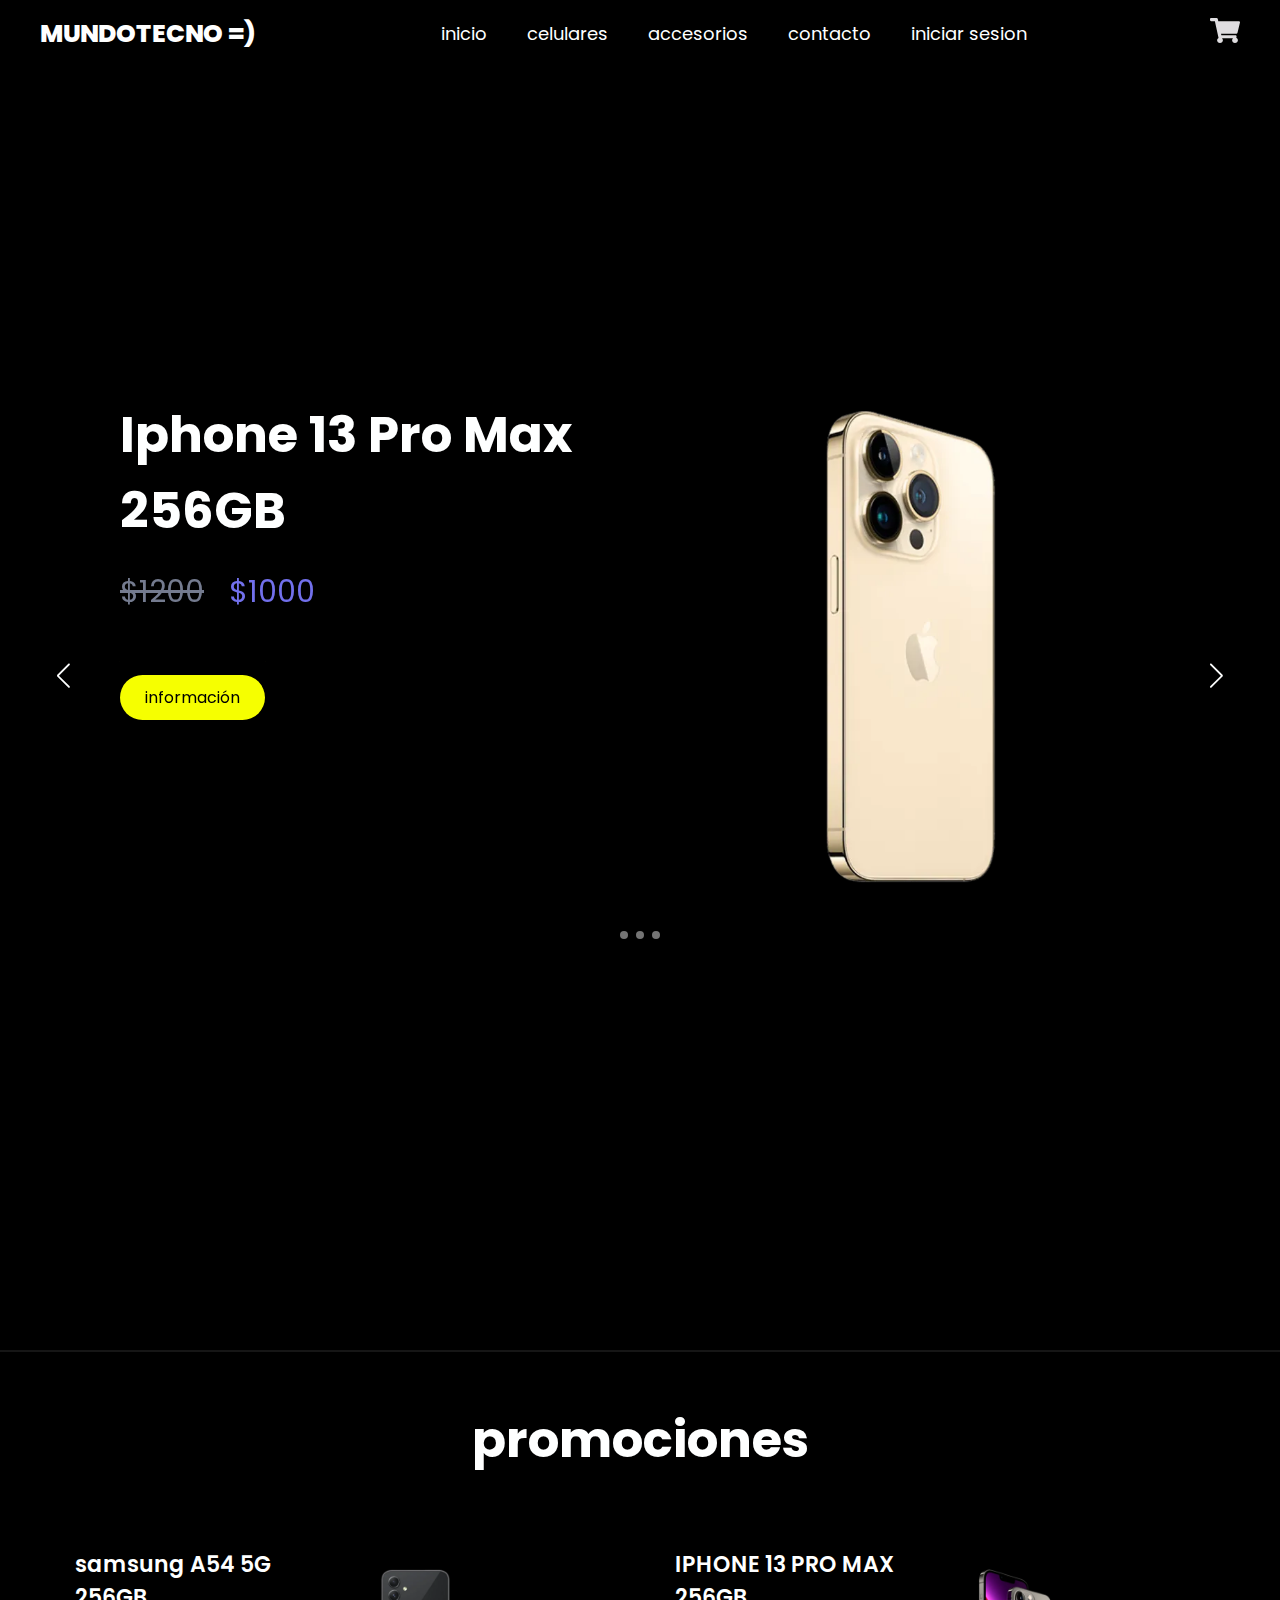
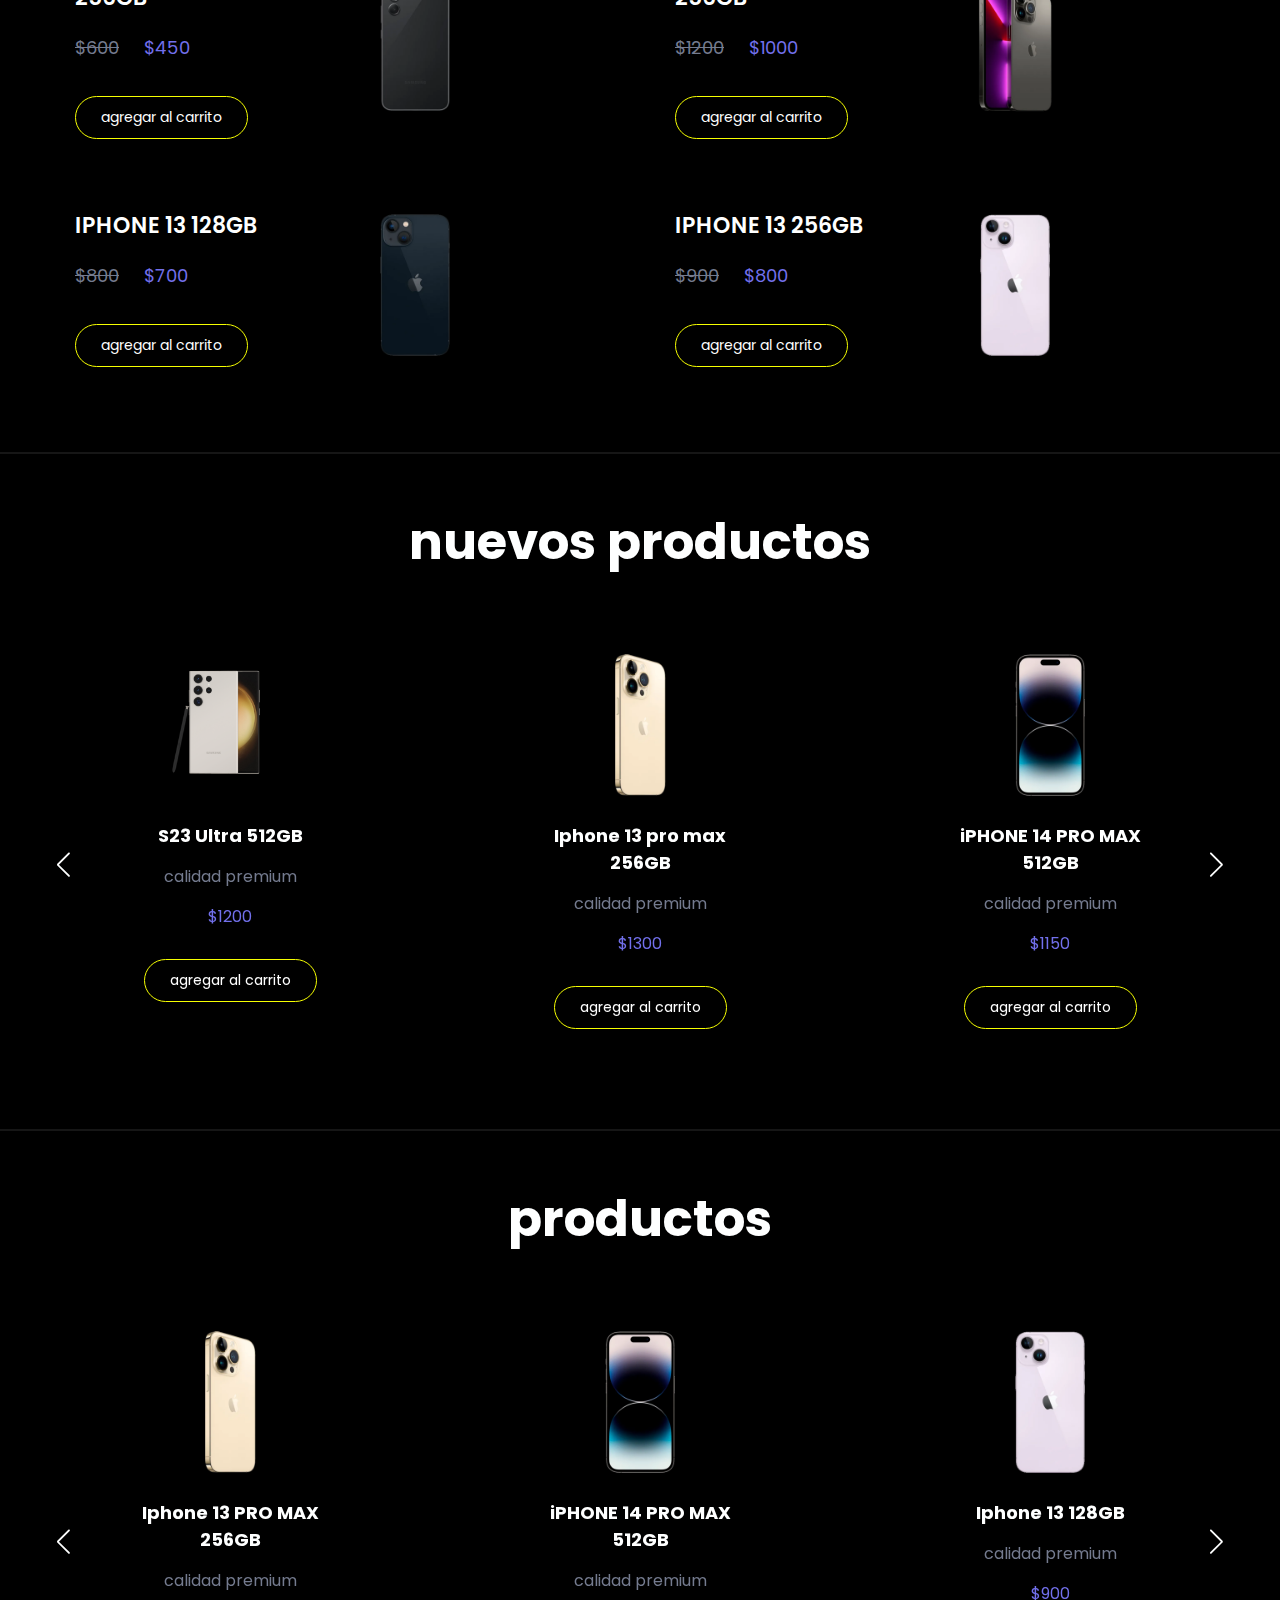
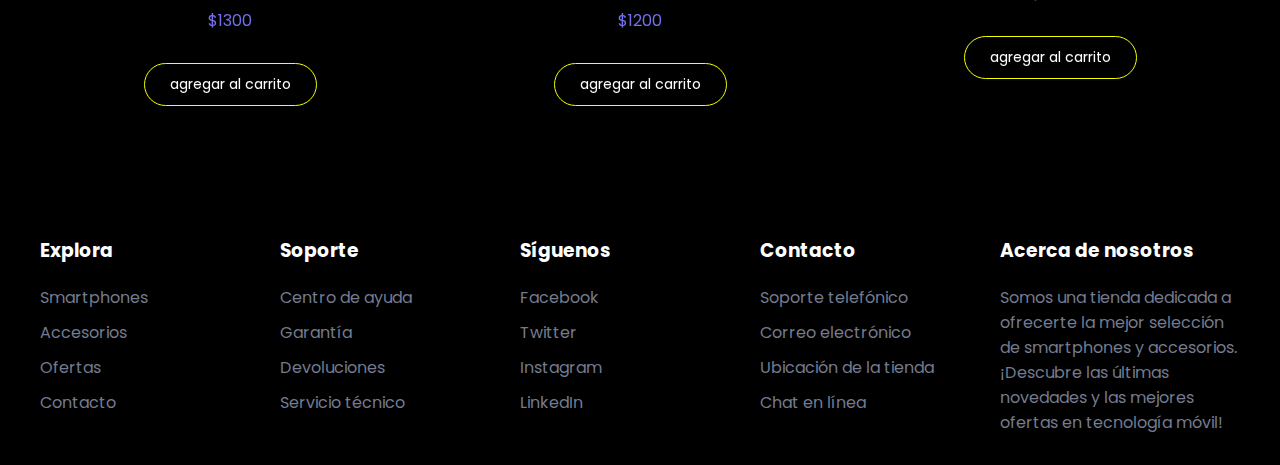
<file: index.html>
<!DOCTYPE html>
<html lang="en">

<head>
    <meta charset="UTF-8">
    <meta http-equiv="X-UA-Compatible" content="IE=edge">
    <meta name="viewport" content="width=device-width, initial-scale=1.0">
    <title>Document</title>
    <link rel="stylesheet" href="https://cdn.jsdelivr.net/npm/swiper/swiper-bundle.min.css" />
    <link rel="stylesheet" href="css/index.css">
</head>

<body>

    <header class="header">
        <div class="menu container">
            <a href="" class="logo">mundotecno =)</a>

            <input type="checkbox" id="menu" />
            <label for="menu"><img src="./assets/menu.png" class="menu-icono" alt=""></label>
            <nav class="navbar">
                <ul>
                    <li><a href="index.html">inicio</a></li>
                    <li><a href="./pages/productos.html">celulares</a></li>
                    <li><a href="./pages/accesorios.html">accesorios</a></li>
                    <li><a href="./pages/formulario.html">contacto</a></li>
                    <li><a href="./pages/login.html">iniciar sesion</a></li>
                </ul>
            </nav>

            <div>
                <ul>
                    <li class="submenu">
                        <img src="./assets/car.svg" id="img-carrito" alt="">
                        <div id="carrito">
                            <table id="lista-carrito">
                                <thead>
                                    <tr>
                                        <th>imagen</th>
                                        <th>nombre</th>
                                        <th>precio</th>
                                        <th></th>
                                    </tr>
                                </thead>
                                <tbody></tbody>
                            </table>
                            <a href="#" id="vaciar-carrito" class="btn-3">vaciar carrito</a>
                        </div>
                    </li>
                </ul>
            </div>
        </div>
        <div class="header-conent container">
            <div class="swiper myswiper-1">
                <div class="swiper-wrapper">

                    <div class="swiper-slide">
                        <div class="header-info">
                            <div class="header-txt">
                                <h1>iphone 13 pro max 256GB</h1>
                                <div class="prices">
                                    <p class="price-1">$1200 </p>
                                    <p class="price-2">$1000 </p>
                                </div>
                                <a href="https://www.apple.com/la/newsroom/2021/09/apple-unveils-iphone-13-pro-and-iphone-13-pro-max-more-pro-than-ever-before/" class="btn-1">información</a>
                            </div>
                            <div class="header-img">
                                <img src="./assets/iphone1.webp" alt="">
                            </div>
                        </div>
                        
                    </div>
                    <div class="swiper-slide">
                        <div class="header-info">
                            <div class="header-txt">
                                <h1>iphone 14 pro max 256GB</h1>
                                <div class="prices">
                                    <p class="price-1">$1350 </p>
                                    <p class="price-2">$1150 </p>
                                </div>
                                <a href="https://www.apple.com/es/newsroom/2022/09/apple-debuts-iphone-14-pro-and-iphone-14-pro-max/" class="btn-1">información</a>
                            </div>
                            <div class="header-img">
                                <img src="./assets/iphone2.webp" alt="">
                            </div>
                        </div>
                    </div>
                    <div class="swiper-slide">
                        <div class="header-info">
                            <div class="header-txt">
                                <h1>iphone 12 pro max 256GB</h1>
                                <div class="prices">
                                    <p class="price-1">$1100 </p>
                                    <p class="price-2">$900 </p>
                                </div>
                                <a href="https://www.apple.com/la/newsroom/2020/10/apple-introduces-iphone-12-pro-and-iphone-12-pro-max-with-5g/" class="btn-1">información</a>
                            </div>
                            <div class="header-img">
                                <img src="./assets/iphone5.webp" alt="">
                            </div>
                        </div>
                    </div>
                </div>
                <div class="swiper-button-next"></div>
                <div class="swiper-button-prev"></div>
                <div class="swiper-pagination"></div>
            </div>
        </div>
    </header>

    <hr>

    <section class="promos container" id="lista-1">
        <h2>promociones</h2>

        <div class="categories">
            <div class="categorie">
                <div class="categorie-1">
                    <h3>samsung A54 5G 256GB</h3>
                    <div class="prices">
                        <p class="price-1">$600</p>
                        <p class="precio">$450</p>
                    </div>
                    <a href="#" class="agregar-carrito btn-3" data-id="1">agregar al carrito</a>
                </div>
                <div class="categorie-img">
                    <img src="./assets/samsung1.webp" alt="">
                </div>
            </div>


            <div class="categorie">
                <div class="categorie-1">
                    <h3>IPHONE 13 PRO MAX 256GB</h3>
                    <div class="prices">
                        <p class="price-1">$1200</p>
                        <p class="precio">$1000</p>
                    </div>
                    <a href="#" class="agregar-carrito btn-3" data-id="2">agregar al carrito</a>
                </div>
                <div class="categorie-img">
                    <img src="./assets/iphone5.webp" alt="">
                </div>
            </div>

            <div class="categorie">
                <div class="categorie-1">
                    <h3>IPHONE 13 128GB</h3>
                    <div class="prices">
                        <p class="price-1">$800</p>
                        <p class="precio">$700</p>
                    </div>
                    <a href="#" class="agregar-carrito btn-3" data-id="3">agregar al carrito</a>
                </div>
                <div class="categorie-img">
                    <img src="./assets/iphone6.webp" alt="">
                </div>
            </div>
            <div class="categorie">
                <div class="categorie-1">
                    <h3>IPHONE 13 256GB</h3>
                    <div class="prices">
                        <p class="price-1">$900</p>
                        <p class="precio">$800</p>
                    </div>
                    <a href="#" class="agregar-carrito btn-3" data-id="4">agregar al carrito</a>
                </div>
                <div class="categorie-img">
                    <img src="./assets/iphone3.webp" alt="">
                </div>
            </div>
        </div>
    </section>

    <hr>

    <section class="products container" id="lista-2">
        <h2>nuevos productos</h2>

        <div class="swiper myswiper-2">
            <div class="swiper-wrapper">
                <div class="swiper-slide">
                    <div class="product">
                        <img src="./assets/samsung3.webp" alt="">
                        <div class="product-txt">
                            <h3>S23 Ultra 512GB</h3>
                            <p>calidad premium</p>
                            <p class="precio">$1200</p>
                            <a href="#" class="agregar-carrito btn-3" data-id="5">agregar al carrito</a>
                        </div>
                    </div>
                </div>

                <div class="swiper-slide">
                    <div class="product">
                        <img src="./assets/iphone1.webp" alt="">
                        <div class="product-txt">
                            <h3>Iphone 13 pro max 256GB</h3>
                            <p>calidad premium</p>
                            <p class="precio">$1300</p>
                            <a href="#" class="agregar-carrito btn-3" data-id="6">agregar al carrito</a>
                        </div>
                    </div>
                </div>

                <div class="swiper-slide">
                    <div class="product">
                        <img src="./assets/iphone2.webp" alt="">
                        <div class="product-txt">
                            <h3>iPHONE 14 PRO MAX 512GB</h3>
                            <p>calidad premium</p>
                            <p class="precio">$1150</p>
                            <a href="#" class="agregar-carrito btn-3" data-id="7">agregar al carrito</a>
                        </div>
                    </div>
                </div>

                <div class="swiper-slide">
                    <div class="product">
                        <img src="./assets/iphone3.webp" alt="">
                        <div class="product-txt">
                            <h3>Iphone 13 128GB</h3>
                            <p>calidad premium</p>
                            <p class="precio">$900</p>
                            <a href="#" class="agregar-carrito btn-3" data-id="8">agregar al carrito</a>
                        </div>
                    </div>
                </div>
            </div>
            <div class="swiper-button-next"></div>
            <div class="swiper-button-prev"></div>
        </div>
    </section>

    <hr>

    <section class="products container" id="lista-3"> <!-- Cambié el ID a "lista-3" -->
        <h2>productos</h2>

        <div class="swiper myswiper-2">
            <div class="swiper-wrapper">
                <div class="swiper-slide">
                    <div class="product">
                        <img src="./assets/iphone1.webp" alt="">
                        <div class="product-txt">
                            <h3>Iphone 13 PRO MAX 256GB</h3>
                            <p>calidad premium</p>
                            <p class="precio">$1300</p>
                            <a href="#" class="agregar-carrito btn-3" data-id="10">agregar al carrito</a>
                        </div>
                    </div>
                </div>

                <div class="swiper-slide">
                    <div class="product">
                        <img src="./assets/iphone2.webp" alt="">
                        <div class="product-txt">
                            <h3>iPHONE 14 PRO MAX 512GB</h3>
                            <p>calidad premium</p>
                            <p class="precio">$1200</p>
                            <a href="#" class="agregar-carrito btn-3" data-id="10">agregar al carrito</a>
                        </div>
                    </div>
                </div>

                <div class="swiper-slide">
                    <div class="product">
                        <img src="./assets/iphone3.webp" alt="">
                        <div class="product-txt">
                            <h3>Iphone 13 128GB</h3>
                            <p>calidad premium</p>
                            <p class="precio">$900</p>
                            <a href="#" class="agregar-carrito btn-3" data-id="11">agregar al carrito</a>
                        </div>
                    </div>
                </div>

                <div class="swiper-slide">
                    <div class="product">
                        <img src="./assets/iphone4.webp" alt="">
                        <div class="product-txt">
                            <h3>Iphone 15 PRO MAX 512GB</h3>
                            <p>calidad premium</p>
                            <p class="precio">$1350</p>
                            <a href="#" class="agregar-carrito btn-3" data-id="12">agregar al carrito</a>
                        </div>
                    </div>
                </div>
            </div>
            <div class="swiper-button-next"></div>
            <div class="swiper-button-prev"></div>
        </div>
    </section>

    <footer class="footer container">

        <div class="link">
            <h3>Explora</h3>
    
            <ul>
                <li><a href="././pages/productos.html">Smartphones</a></li>
                <li><a href="././pages/accesorios.html">Accesorios</a></li>
                <li><a href="#">Ofertas</a></li>
                <li><a href="././pages/formulario.html">Contacto</a></li>
            </ul>
    
        </div>
        <div class="link">
            <h3>Soporte</h3>
    
            <ul>
                <li><a href="#">Centro de ayuda</a></li>
                <li><a href="#">Garantía</a></li>
                <li><a href="#">Devoluciones</a></li>
                <li><a href="#">Servicio técnico</a></li>
            </ul>
    
        </div>
        <div class="link">
            <h3>Síguenos</h3>
    
            <ul>
                <li><a href="https://www.facebook.com/?locale=es_LA">Facebook</a></li>
                <li><a href="https://twitter.com/home">Twitter</a></li>
                <li><a href="https://www.instagram.com">Instagram</a></li>
                <li><a href="https://ar.linkedin.com">LinkedIn</a></li>
            </ul>
    
        </div>
        <div class="link">
            <h3>Contacto</h3>
    
            <ul>
                <li><a href="#">Soporte telefónico</a></li>
                <li><a href="#">Correo electrónico</a></li>
                <li><a href="#">Ubicación de la tienda</a></li>
                <li><a href="#">Chat en línea</a></li>
            </ul>
    
        </div>
        <div class="link">
            <h3>Acerca de nosotros</h3>
    
            <p>Somos una tienda dedicada a ofrecerte la mejor selección de smartphones y accesorios. ¡Descubre las últimas novedades y las mejores ofertas en tecnología móvil!</p>
    
        </div>
    </footer>
        

    <script src="https://cdn.jsdelivr.net/npm/swiper/swiper-bundle.min.js"></script>
    <script src="js/script.js"></script>
</body>

</html>
</file>
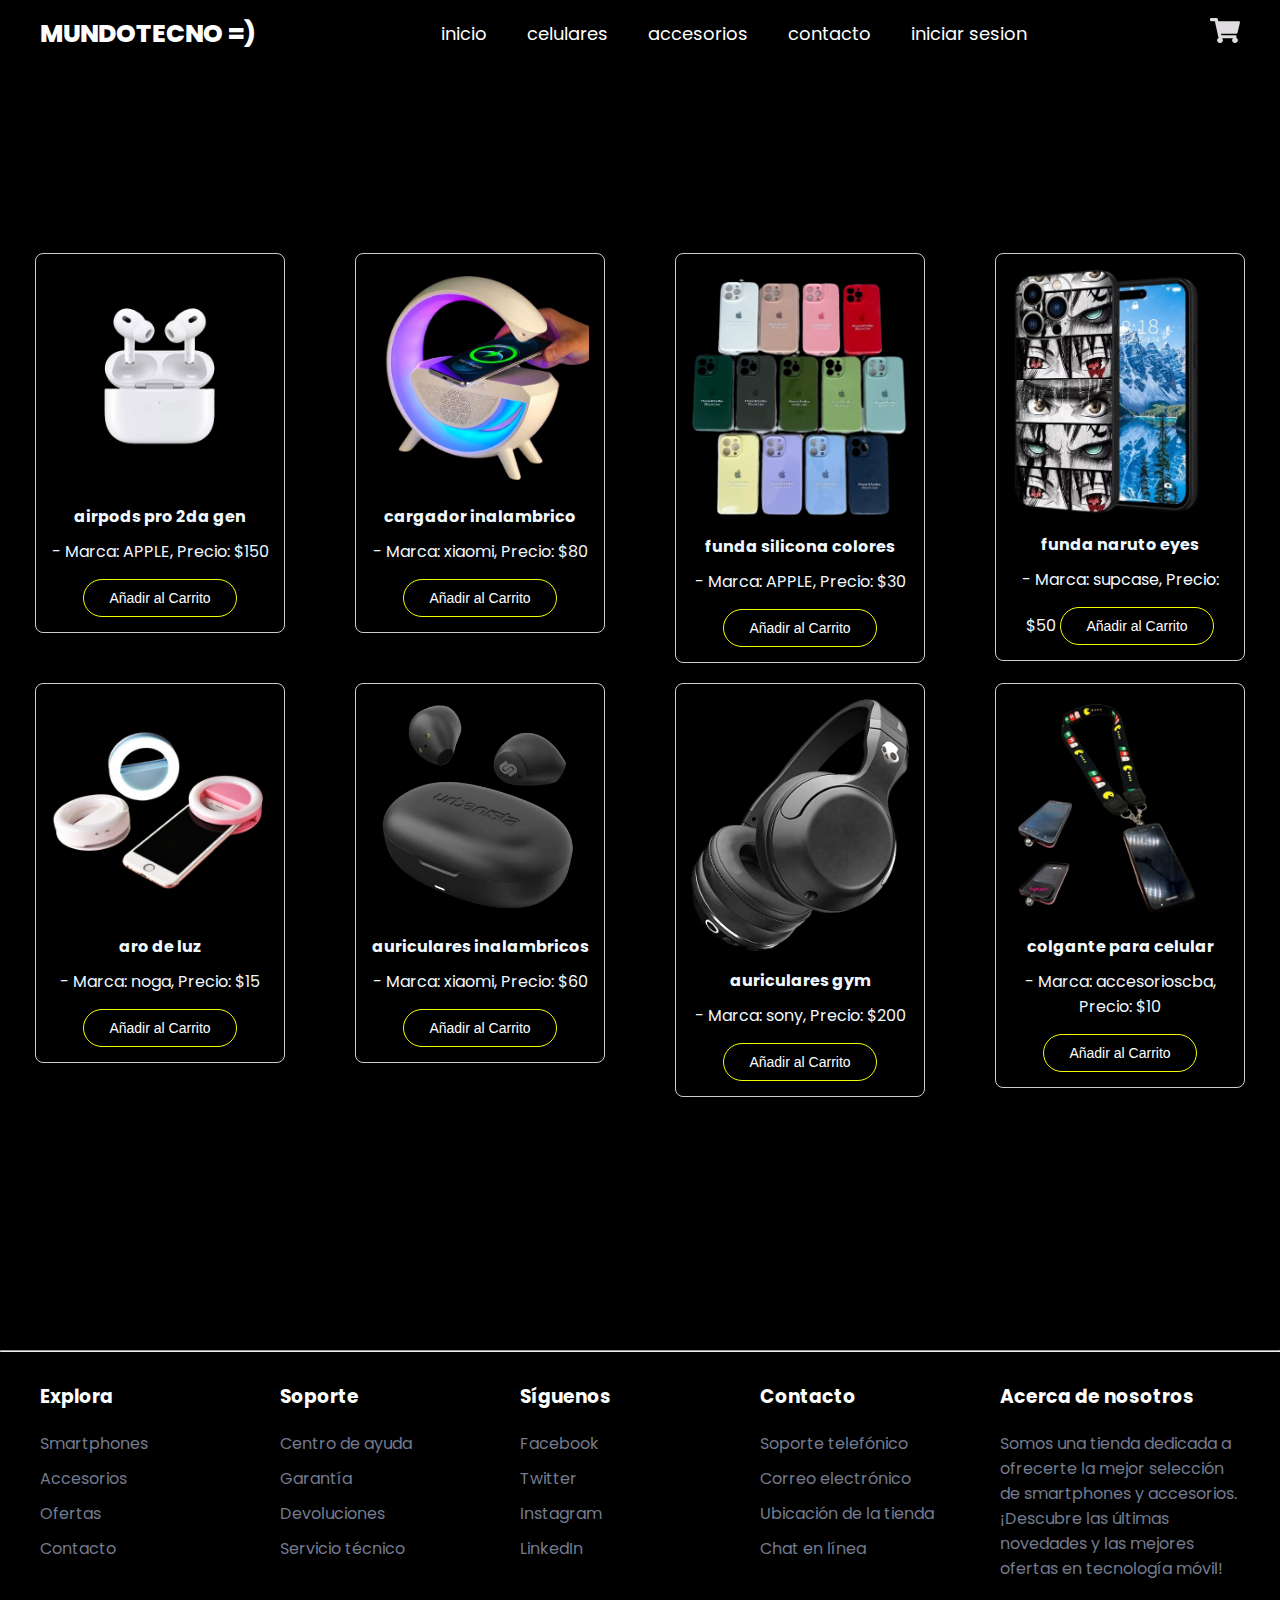
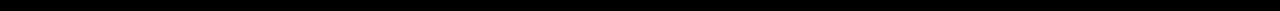
<file: pages/accesorios.html>
<!DOCTYPE html>
<html lang="en">

<head>
    <meta charset="UTF-8">
    <meta http-equiv="X-UA-Compatible" content="IE=edge">
    <meta name="viewport" content="width=device-width, initial-scale=1.0">
    <title>Document</title>
    <link rel="stylesheet" href="https://cdn.jsdelivr.net/npm/swiper/swiper-bundle.min.css" />
    <link rel="stylesheet" href="../css/accesorios.css">
</head>

<body>

    <header class="header">
        <div class="menu container">
            <a href="" class="logo">mundotecno =)</a>

            <input type="checkbox" id="menu" />
            <label for="menu"><img src="../assets/menu.png" class="menu-icono" alt=""></label>
            <nav class="navbar">
              <ul>
                <li><a href="../index.html">inicio</a></li>
                <li><a href="../pages/productos.html">celulares</a></li>
                <li><a href="../pages/accesorios.html">accesorios</a></li>
                <li><a href="../pages/formulario.html">contacto</a></li>
                <li><a href="../pages/login.html">iniciar sesion</a></li>
            </ul>
            </nav>

            <div>
                <ul>
                    <li class="submenu">
                        <img src="../assets/car.svg" id="img-carrito" alt="">
                        <div id="carrito">
                            <table id="lista-carrito">
                                <thead>
                                    <tr>
                                        <th>imagen</th>
                                        <th>nombre</th>
                                        <th>precio</th>
                                        <th></th>
                                    </tr>
                                </thead>
                                <tbody></tbody>
                            </table>
                            <a href="#" id="vaciar-carrito" class="btn-3">vaciar carrito</a>
                        </div>
                    </li>
                </ul>
            </div>
        </div>
        
        <ul id="celulares-list" class="celulares-list"></ul>
    </header>

    
    <hr>

    

    <footer class="footer container">

        <div class="link">
            <h3>Explora</h3>
    
            <ul>
                <li><a href="#">Smartphones</a></li>
                <li><a href="#">Accesorios</a></li>
                <li><a href="#">Ofertas</a></li>
                <li><a href="#">Contacto</a></li>
            </ul>
    
        </div>
        <div class="link">
            <h3>Soporte</h3>
    
            <ul>
                <li><a href="#">Centro de ayuda</a></li>
                <li><a href="#">Garantía</a></li>
                <li><a href="#">Devoluciones</a></li>
                <li><a href="#">Servicio técnico</a></li>
            </ul>
    
        </div>
        <div class="link">
            <h3>Síguenos</h3>
    
            <ul>
                <li><a href="https://www.facebook.com/?locale=es_LA">Facebook</a></li>
                <li><a href="https://twitter.com/home">Twitter</a></li>
                <li><a href="https://www.instagram.com">Instagram</a></li>
                <li><a href="https://ar.linkedin.com">LinkedIn</a></li>
            </ul>
    
        </div>
        <div class="link">
            <h3>Contacto</h3>
    
            <ul>
                <li><a href="#">Soporte telefónico</a></li>
                <li><a href="#">Correo electrónico</a></li>
                <li><a href="#">Ubicación de la tienda</a></li>
                <li><a href="#">Chat en línea</a></li>
            </ul>
    
        </div>
        <div class="link">
            <h3>Acerca de nosotros</h3>
    
            <p>Somos una tienda dedicada a ofrecerte la mejor selección de smartphones y accesorios. ¡Descubre las últimas novedades y las mejores ofertas en tecnología móvil!</p>
    
        </div>
    </footer>
        

    <script src="https://cdn.jsdelivr.net/npm/swiper/swiper-bundle.min.js"></script>
    <script src="../js/accesorios.js"></script>
</body>

</html>
</file>
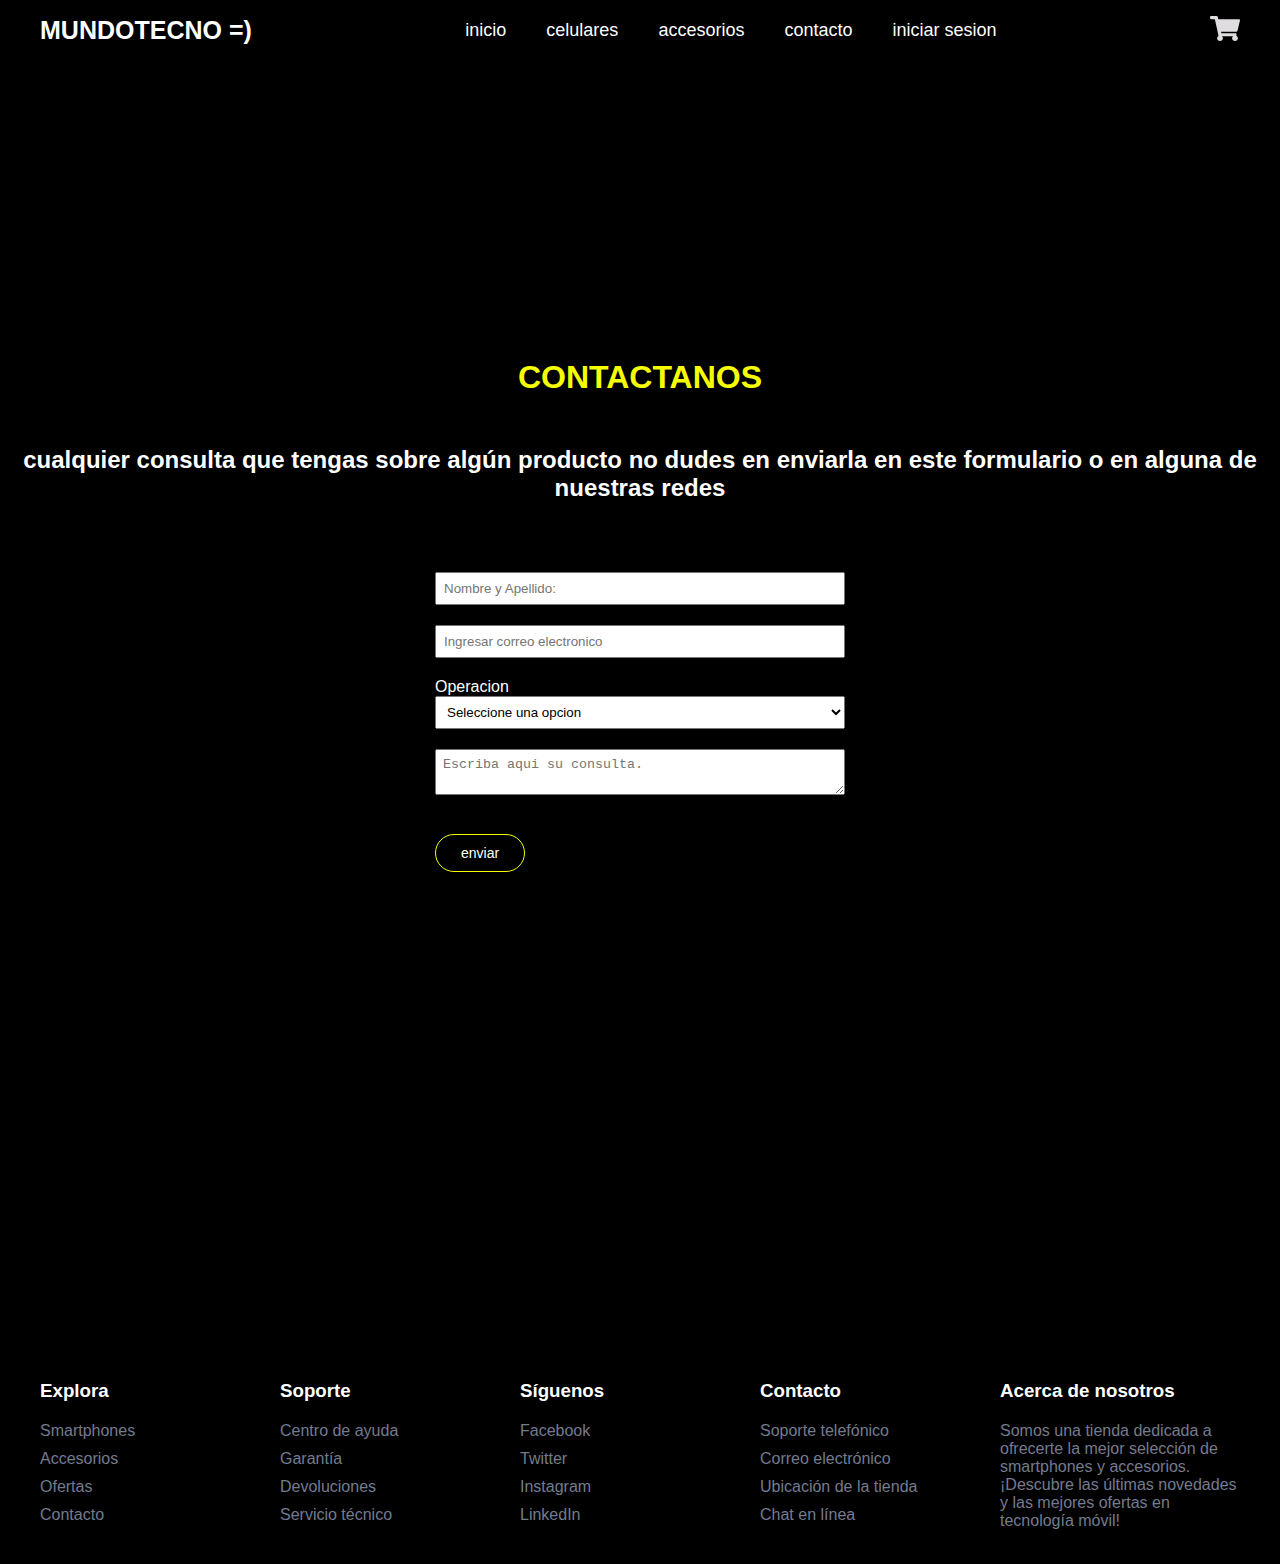
<file: pages/formulario.html>
<!DOCTYPE html>
<html lang="en">
<head>
    <meta charset="UTF-8">
    <meta name="viewport" content="width=device-width, initial-scale=1.0">
    <link rel="stylesheet" href="../css/formulario.css">
    <title>formulario</title>
</head>
<body>

    <header class="header">
        <div class="menu container">
            <a href="" class="logo">mundotecno =)</a>

            <input type="checkbox" id="menu" />
            <label for="menu"><img src="../assets/menu.png" class="menu-icono" alt=""></label>
            <nav class="navbar">
                <ul>
                    <li><a href="../index.html">inicio</a></li>
                    <li><a href="../pages/productos.html">celulares</a></li>
                    <li><a href="../pages/accesorios.html">accesorios</a></li>
                    <li><a href="../pages/formulario.html">contacto</a></li>
                    <li><a href="../pages/login.html">iniciar sesion</a></li>
                </ul>
            </nav>

            <div>
                <ul>
                    <li class="submenu">
                        <img src="../assets/car.svg" id="img-carrito" alt="">
                        <div id="carrito">
                            <table id="lista-carrito">
                                <thead>
                                    <tr>
                                        <th>imagen</th>
                                        <th>nombre</th>
                                        <th>precio</th>
                                        <th></th>
                                    </tr>
                                </thead>
                                <tbody></tbody>
                            </table>
                            <a href="#" id="vaciar-carrito" class="btn-3">vaciar carrito</a>
                        </div>
                    </li>
                </ul>
            </div>
        </div>
        
        <section>
            <section class="ingresos" id="contacto">
                <h1>CONTACTANOS</h1>
            </section>
            <div class="formulario">
                <div>
                <h2>cualquier consulta que tengas sobre algún producto no dudes en enviarla en este
                    formulario o en alguna de nuestras redes</h2>
                <form action="">
                    <input type="text" name="Nombre" placeholder="Nombre y Apellido:">
                    <input type="email" name="Correo" placeholder="Ingresar correo electronico">
                    <label for="opciones">Operacion</label>
                    <select name="opciones" id="opciones">
                        <option value="">Seleccione una opcion</option>
                        <option value="opcion1">samsung</option>
                        <option value="opcion1">iphone</option>
                        <option value="opcion1">motorola</option>
                        <option value="opcion1">xiaomi</option>
                    </select>
                    <textarea type="text" name="Mensaje" placeholder="Escriba aqui su consulta."></textarea>
                    <a href="#" class="agregar-carrito btn-3" data-id="10">enviar</a>
                </form>
        
    </header>
    <footer class="footer container">

        <div class="link">
            <h3>Explora</h3>
    
            <ul>
                <li><a href="#">Smartphones</a></li>
                <li><a href="#">Accesorios</a></li>
                <li><a href="#">Ofertas</a></li>
                <li><a href="#">Contacto</a></li>
            </ul>
    
        </div>
        <div class="link">
            <h3>Soporte</h3>
    
            <ul>
                <li><a href="#">Centro de ayuda</a></li>
                <li><a href="#">Garantía</a></li>
                <li><a href="#">Devoluciones</a></li>
                <li><a href="#">Servicio técnico</a></li>
            </ul>
    
        </div>
        <div class="link">
            <h3>Síguenos</h3>
    
            <ul>
                <li><a href="https://www.facebook.com/?locale=es_LA">Facebook</a></li>
                <li><a href="https://twitter.com/home">Twitter</a></li>
                <li><a href="https://www.instagram.com">Instagram</a></li>
                <li><a href="https://ar.linkedin.com">LinkedIn</a></li>
            </ul>
    
        </div>
        <div class="link">
            <h3>Contacto</h3>
    
            <ul>
                <li><a href="#">Soporte telefónico</a></li>
                <li><a href="#">Correo electrónico</a></li>
                <li><a href="#">Ubicación de la tienda</a></li>
                <li><a href="#">Chat en línea</a></li>
            </ul>
    
        </div>
        <div class="link">
            <h3>Acerca de nosotros</h3>
    
            <p>Somos una tienda dedicada a ofrecerte la mejor selección de smartphones y accesorios. ¡Descubre las últimas novedades y las mejores ofertas en tecnología móvil!</p>
    
        </div>
    </footer>
</body>
</html>
</file>
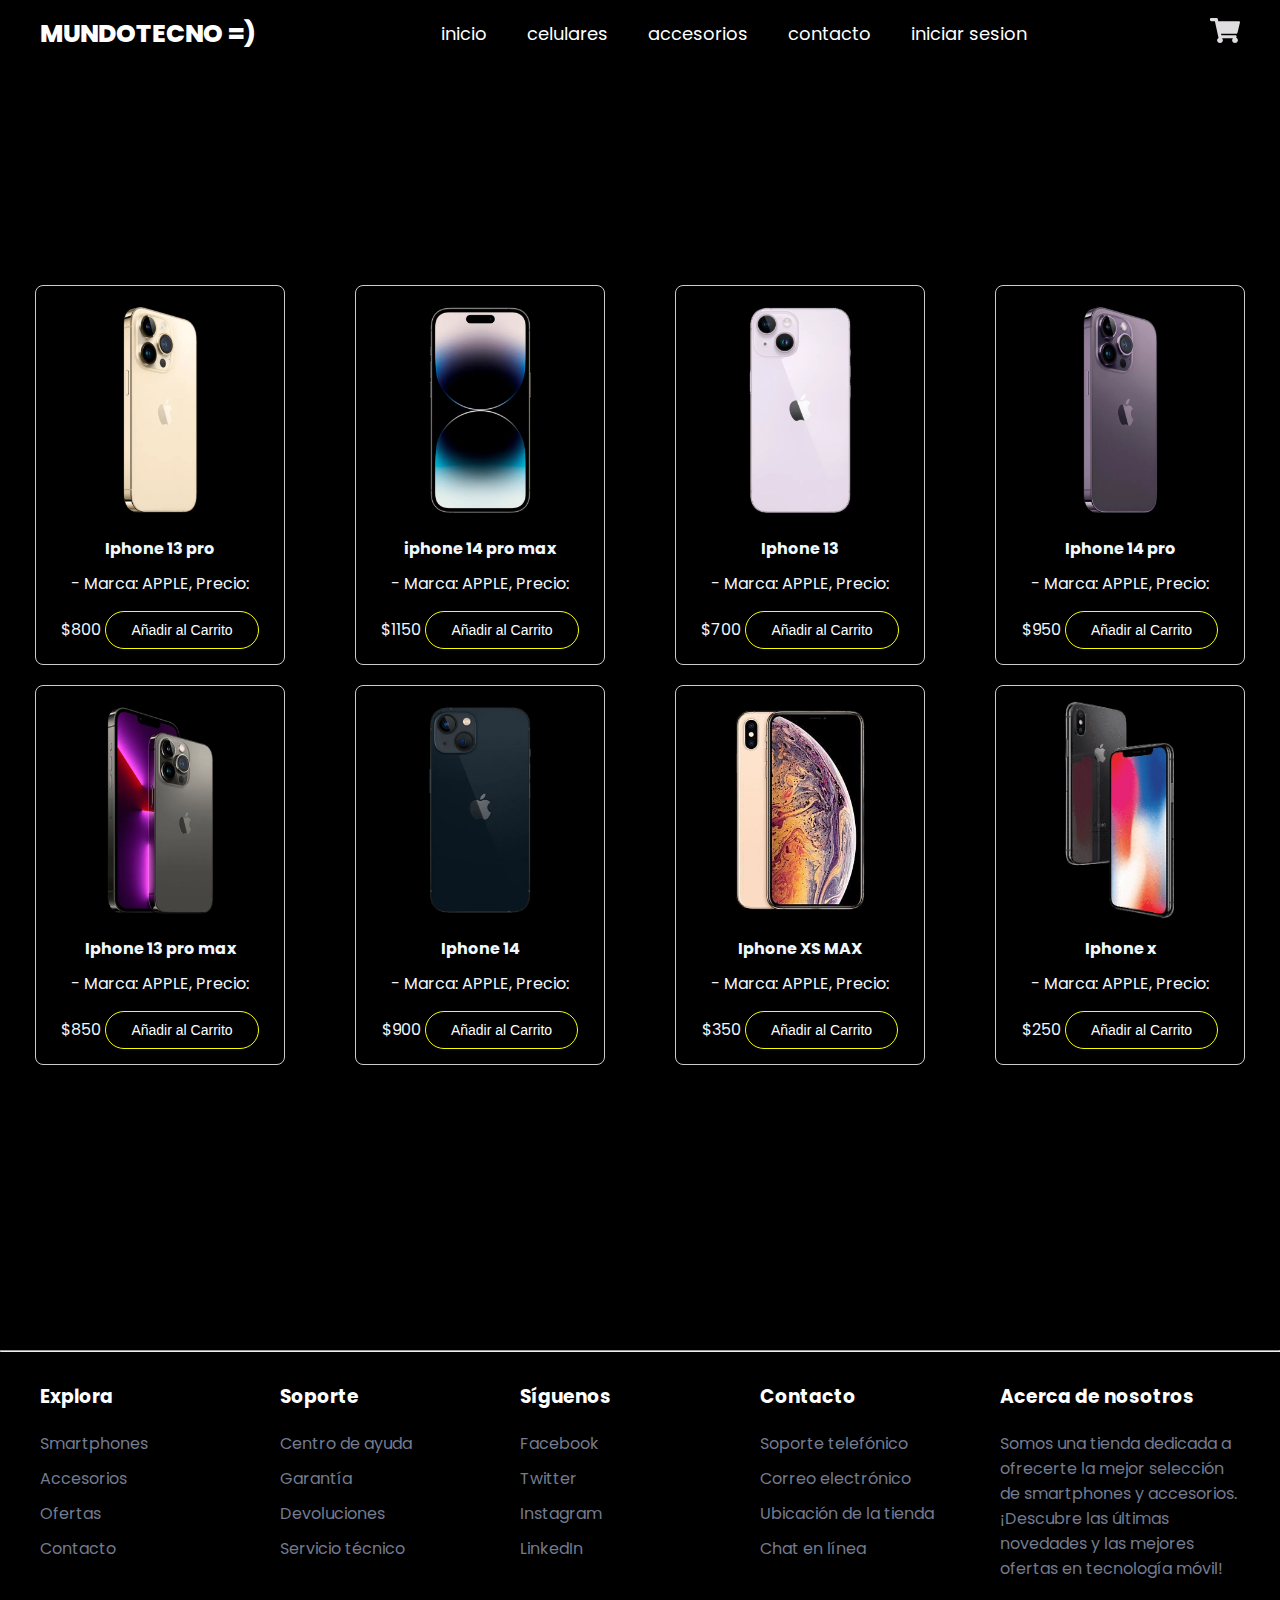
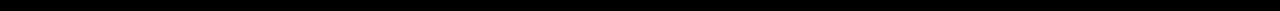
<file: pages/productos.html>
<!DOCTYPE html>
<html lang="en">

<head>
    <meta charset="UTF-8">
    <meta http-equiv="X-UA-Compatible" content="IE=edge">
    <meta name="viewport" content="width=device-width, initial-scale=1.0">
    <title>Document</title>
    <link rel="stylesheet" href="https://cdn.jsdelivr.net/npm/swiper/swiper-bundle.min.css" />
    <link rel="stylesheet" href="../css/productos.css">
</head>

<body>

    <header class="header">
        <div class="menu container">
            <a href="" class="logo">mundotecno =)</a>

            <input type="checkbox" id="menu" />
            <label for="menu"><img src="../assets/menu.png" class="menu-icono" alt=""></label>
            <nav class="navbar">
              <ul>
                <li><a href="../index.html">inicio</a></li>
                <li><a href="../pages/productos.html">celulares</a></li>
                <li><a href="../pages/accesorios.html">accesorios</a></li>
                <li><a href="../pages/formulario.html">contacto</a></li>
                <li><a href="../pages/login.html">iniciar sesion</a></li>
            </ul>
            </nav>

            <div>
                <ul>
                    <li class="submenu">
                        <img src="../assets/car.svg" id="img-carrito" alt="">
                        <div id="carrito">
                            <table id="lista-carrito">
                                <thead>
                                    <tr>
                                        <th>imagen</th>
                                        <th>nombre</th>
                                        <th>precio</th>
                                        <th></th>
                                    </tr>
                                </thead>
                                <tbody></tbody>
                            </table>
                            <a href="#" id="vaciar-carrito" class="btn-3">vaciar carrito</a>
                        </div>
                    </li>
                </ul>
            </div>
        </div>
        
        <ul id="celulares-list" class="celulares-list"></ul>
    </header>

    
    <hr>

    

    <footer class="footer container">

        <div class="link">
            <h3>Explora</h3>
    
            <ul>
                <li><a href="#">Smartphones</a></li>
                <li><a href="#">Accesorios</a></li>
                <li><a href="#">Ofertas</a></li>
                <li><a href="#">Contacto</a></li>
            </ul>
    
        </div>
        <div class="link">
            <h3>Soporte</h3>
    
            <ul>
                <li><a href="#">Centro de ayuda</a></li>
                <li><a href="#">Garantía</a></li>
                <li><a href="#">Devoluciones</a></li>
                <li><a href="#">Servicio técnico</a></li>
            </ul>
    
        </div>
        <div class="link">
            <h3>Síguenos</h3>
    
            <ul>
                <li><a href="https://www.facebook.com/?locale=es_LA">Facebook</a></li>
                <li><a href="https://twitter.com/home">Twitter</a></li>
                <li><a href="https://www.instagram.com">Instagram</a></li>
                <li><a href="https://ar.linkedin.com">LinkedIn</a></li>
            </ul>
    
        </div>
        <div class="link">
            <h3>Contacto</h3>
    
            <ul>
                <li><a href="#">Soporte telefónico</a></li>
                <li><a href="#">Correo electrónico</a></li>
                <li><a href="#">Ubicación de la tienda</a></li>
                <li><a href="#">Chat en línea</a></li>
            </ul>
    
        </div>
        <div class="link">
            <h3>Acerca de nosotros</h3>
    
            <p>Somos una tienda dedicada a ofrecerte la mejor selección de smartphones y accesorios. ¡Descubre las últimas novedades y las mejores ofertas en tecnología móvil!</p>
    
        </div>
    </footer>
        

    <script src="https://cdn.jsdelivr.net/npm/swiper/swiper-bundle.min.js"></script>
    <script src="../js/productos.js"></script>
</body>

</html>
</file>
<file: css/index.css>
@import url('https://fonts.googleapis.com/css2?family=Poppins:wght@400;500;600;700;800&display=swap');

* {
    margin: 0;
    padding: 0;
    box-sizing: border-box;
    text-decoration: none;
    list-style: none;
}

body {
    background-color: #000000;
    font-family: 'Poppins', sans-serif;
}

.container {
    max-width: 1200px;
    margin: 0 auto;
}

.header {
    display: flex;
    align-items: center;
    min-height: 150vh;
}

.swiper-slide {
    padding: 0 80px 50px 80px;
    display: flex;
    justify-content: center;
    align-items: center;
}

.swiper-button-prev::after {
    font-size: 25px;
}

.swiper-button-next::after {
    font-size: 25px;
}

.swiper-button-prev {
    color: #feffff;
}

.swiper-button-next {
    color: #feffff;
}

.swiper-pagination-bullet {
    background-color: #747474;
    opacity: 1;
}
.swiper-pagination-bullet-activate {
    background-color: #7270EC;
}

.menu {
    position: absolute;
    top: 0;
    left: 0;
    right: 0;
    display: flex;
    align-items: center;
    justify-content: space-between; 
    z-index: 1000;
}

.logo {
    font-size: 25px;
    color: #ffffff;
    text-transform: uppercase;
    font-weight: 800;
}

.menu .navbar ul li {
    position: relative;
    float: left;
    
}

.menu .navbar ul li a {
    font-size: 18px;
    padding: 20px; 
    color: #feffff;
    display: block;
}

.menu .navbar ul li a:hover {
    color: #f6ff00;
}

#menu {
    display: none;
}

.menu-icono {
    width: 25px;
}

.menu label {
    cursor: pointer;
    display: none; /* Mostrar el icono de menú en dispositivos móviles */
}

.submenu {
    position: relative;
}

.submenu #carrito {
    display: none;
}
.submenu:hover #carrito {
    display: block;
    position: absolute;
    right: 0;
    backdrop-filter: blur(10px);
    top: 100%;
    z-index: 1;
    background-color: #4E4B5076;
    padding: 20px;
    min-width: 400px; /* Ajustar el ancho para dispositivos móviles */
}

table {
    width: 100%;
}

th, td {
    color: #feffff;
}

.borrar {
    background-color: #f6ff00;
    border-radius: 50%;
    padding: 5px 10px;
    text-decoration: none;
    color: #feffff;
    font-weight: 800;
}

.header-content {
    padding: 200px 0 100px 0;
}

.header-info {
    display: flex;
}

.header-txt {
    width: 100%;
}

.header-txt h1 {
    font-size: 50px; /* Ajustar el tamaño de fuente para dispositivos móviles */
    color: #feffff;
    text-transform: capitalize;
}

.header-img {
    width: 50%;
    text-align: right;
}

.header-img img {
    width: 500px; /* Ajustar el ancho de la imagen para dispositivos móviles */
}

.prices {
    display: flex; /* Cambiar la dirección de flexión para dispositivos móviles */
    margin: 20px 0;
}

.price-1 {
    font-size: 30px;
    color: #747b8f;
    text-decoration-line:line-through;
    margin-right: 25px; /* Eliminar el margen derecho en dispositivos móviles */

}

.price-2 {
    font-size: 30px;
    color: #7270EC !important;
}

.btn-1 {
    display: inline-block;
    background-color: #f6ff00;
    color: #000000;
    font-size: 16px;
    padding: 10px 25px;
    border-radius: 25px;
    margin-top: 40px; /* Ajustar el margen en dispositivos móviles */
}

.btn-1:hover {
    background-color: #f6ff00;
}

hr {
    border: 1px solid #ffffff16;
}

h2 {
    text-align: center;
}

.promos {
    padding: 50px 0;
    text-align: center;
}

.promos h2 {
    font-size: 50px;
    color: #feffff;
    margin-bottom: 35px;
}

.categories {
    text-align: left;
    display: grid;
    grid-template-columns: repeat(2, 1fr);
}

.categorie {
    display: flex;
    align-items: center;
    padding: 35px;
}

.categorie img {
    width: 150px;
}

.categorie-1 {
    width: 50%;
}

.categorie-1 h3 {
    color: #feffff;
    font-size: 22px;
    font-weight: 600;
}

.categorie-1 p {
    color: #747B8F;
    font-size: 18px;
}

.categorie-img {
    width: 50%;
}

.products {
    padding: 50px 0;
}

.products h2 {
    font-size: 50px;
    color: #feffff;
    margin-bottom: 70px;
}

.product {
    text-align: center;
}

.product img {
    width: 150px;
    margin-bottom: 15px;
}

.product-txt h3 {
    font-size: 18px;
    color: #feffff;
    margin-bottom: 15px;
}

.product-txt p {
    color: #747B8F;
    font-size: 16px;
    margin-bottom: 15px;
}

.precio {
    color: #7270EC !important;
}

.btn-3 {
    display: inline-block;
    padding: 10px 25px;
    font-size: 14px;
    color: #ffffff;
    border: 1px solid #f6ff00;
    border-radius: 25px;
    margin-top: 15px;
}

.btn-3:hover {
    background-color: #f6ff00;
    color: #000000;
}

.footer {
    display: flex;
    padding: 30px 0;
}

.link {
    width: 20%;
}

.link h3 {
    color: #feffff;
    margin-bottom: 20px;
}

.link a {
    color: #747B8F;
    font-size: 16px;
    display: block;
    margin-bottom: 10px;
}

.link p {
    color: #747B8F;
    font-size: 16px;
}

.link {
        width: 100%;
    }

@media (max-width: 992px) {
    .menu {
        padding: 20px ;
    }
    .menu label {
        display: initial;
    }
    .menu .navbar {
        position: absolute;
        top: 100%;
        left: 0;
        right: 0;
        background-color: #181818;
        display: none;
    }
    .menu .navbar ul li {
        width: 100%;
    }
    #menu:checked ~ .navbar{
        display: initial;
    }
    .logo {
        display: none;
    }
    .submenu:hover #carrito {
        min-width: 100%;
    }
    .myswiper-1 {
        width: 300px;
    }
    .swiper-slide {
        padding: 0 30px 50px 30px;
    }
    .header-content {
        padding: 100px 0 50px 0;
    }
    .header-info {
        padding: 0;
        flex-direction: column;
        text-align: center;
    }
    .header-txt {
        width: 100%;
    }
    .header-txt h1 {
        font-size: 40px;
    }
    .header-img {
        width: 100%;
    }
    .header-img img {
        width: 200px;
    }

    .prices {
        flex-direction: column;
    }

    .price-1 {
        margin: 0;
    }

    .btn-1 {
        margin: 20px 0;
    }

    .promos {
        padding: 30px;
    }

    .promos h2 {
        font-size: 40px;
        margin-bottom: 0;
    }

    .categories {
        grid-template-columns: repeat(1, 1fr);
    }

    .categorie {
        flex-direction: column;
        text-align: center;
        padding: 20px;
    }

    .categorie-1 {
        width: 100%;
        margin-bottom: 25px;
        order: -1;
    }

    .categorie-img {
        width: 100%;
    }

    .products {
        padding: 30px;
    }

    .products h2 {
        font-size: 40px;
        margin-bottom: 40px;
    }

    .footer {
        flex-direction: column;
        align-items: center;
        text-align: center;
    }

    .link {
        width: 100%;
    }
}
</file>
<file: css/accesorios.css>
@import url('https://fonts.googleapis.com/css2?family=Poppins:wght@400;500;600;700;800&display=swap');

* {
    margin: 0;
    padding: 0;
    box-sizing: border-box;
    text-decoration: none;
    list-style: none;
}

body {
    background-color: #000000;
    font-family: 'Poppins', sans-serif;
}

.container {
    max-width: 1200px;
    margin: 0 auto;
}

.header {
    display: flex;
    align-items: center;
    min-height: 150vh;
}

.menu {
    position: absolute;
    top: 0;
    left: 0;
    right: 0;
    display: flex;
    align-items: center;
    justify-content: space-between; 
    z-index: 1000;
}

.logo {
    font-size: 25px;
    color: #ffffff;
    text-transform: uppercase;
    font-weight: 800;
}

.menu .navbar ul li {
    position: relative;
    float: left;
}

.menu .navbar ul li a {
    font-size: 18px;
    padding: 20px; 
    color: #feffff;
    display: block;
}

.menu .navbar ul li a:hover {
    color: #f6ff00;
}

#menu {
    display: none;
}

.menu-icono {
    width: 25px;
}

.menu label {
    cursor: pointer;
    display: none;
}

.submenu {
    position: relative;
}

.submenu #carrito {
    display: none;
}

.submenu:hover #carrito {
    display: block;
    position: absolute;
    right: 0;
    backdrop-filter: blur(10px);
    top: 100%;
    z-index: 1;
    background-color: #4E4B5076;
    padding: 20px;
    min-width: 400px;
}

table {
    width: 100%;
}

th, td {
    color: #feffff;
}

.btn-3 {
    display: inline-block;
    padding: 10px 25px;
    font-size: 14px;
    color: #ffffff;
    border: 1px solid #f6ff00;
    border-radius: 25px;
    margin-top: 15px;
}

.btn-3:hover {
    background-color: #f6ff00;
    color: #000000;
}

.footer {
    display: flex;
    padding: 30px 0;
}

.link {
    width: 20%;
}

.link h3 {
    color: #feffff;
    margin-bottom: 20px;
}

.link a {
    color: #747B8F;
    font-size: 16px;
    display: block;
    margin-bottom: 10px;
}

.link p {
    color: #747B8F;
    font-size: 16px;
}

.link {
    width: 100%;
}



@media (max-width: 992px) {
    .menu {
        padding: 20px;
    }
    .menu label {
        display: initial;
    }
    .menu .navbar {
        position: absolute;
        top: 100%;
        left: 0;
        right: 0;
        background-color: #181818;
        display: none;
    }
    .menu .navbar ul li {
        width: 100%;
    }
    #menu:checked ~ .navbar{
        display: initial;
    }
    .logo {
        display: none;
    }
    .submenu:hover #carrito {
        min-width: 100%;
    }
}

/* Estilos para la lista de celulares */
.celulares-list {
    list-style: none;
    padding: 0;
    margin: 0;
    display: flex;
    flex-wrap: wrap;
    justify-content: space-around;
    color: aliceblue;
  }
  
  /* Estilos para cada elemento de la lista */
  .celular-item {
    border: 1px solid #ccc;
    border-radius: 8px;
    margin: 10px;
    padding: 15px;
    text-align: center;
    width: 250px;
    transition: transform 0.5s ease-in-out;
  }
  
  /* Estilos para la imagen */
  .celular-item img {
    max-width: 100%;
    height: auto;
    border-radius: 5px;
    margin-bottom: 10px;
    
  }
  .celular-item:hover {
    transform: scale(1.1);
  }
  
  /* Estilos para la información del celular */
  .celular-item strong {
    display: block;
    margin-bottom: 10px;
    font-size: 16px;
  }
  
  /* Estilos para el botón "Añadir al Carrito" */
  .add-to-cart-btn {
    background-color: transparent;
    display: inline-block;
    padding: 10px 25px;
    font-size: 14px;
    color: #ffffff;
    border: 1px solid #f6ff00;
    border-radius: 25px;
    margin-top: 15px;
  }
  
  .add-to-cart-btn:hover {
    background-color: #f6ff00;
    color: #000000;
  }

  .borrar {
    background-color: #f6ff00;
    border-radius: 50%;
    padding: 5px 10px;
    text-decoration: none;
    color: #feffff;
    font-weight: 800;
}
</file>
<file: css/formulario.css>
body{
   background-color: black;
   color: white;
}

h1{
    text-align: center;
    color: #f6ff00;
 }

 h2{
    text-align: center;
 }

.img_formulario{
    width: 200px;
    height: 100px;
}

.formulario{
    display: flex;
    margin-top: 50px;
    margin-bottom: 50px;
    justify-content: center;
    align-items: center;
}

form{
    width: 450px;
    margin: auto;
    margin-top: 60px;
    margin-bottom: 60px;
    padding: 10px 20px;
}

input, textarea, select{
    width: 100%;
    margin-bottom: 20px;
    padding: 7px;
    box-sizing: border-box;
}
.btn-3 {
    display: inline-block;
    padding: 10px 25px;
    font-size: 14px;
    color: #ffffff;
    border: 1px solid #f6ff00;
    border-radius: 25px;
    margin-top: 15px;
    justify-content: center;
}

.btn-3:hover {
    background-color: #f6ff00;
    color: #000000;
}

@import url('https://fonts.googleapis.com/css2?family=Poppins:wght@400;500;600;700;800&display=swap');

* {
    margin: 0;
    padding: 0;
    box-sizing: border-box;
    text-decoration: none;
    list-style: none;
}

body {
    background-color: #000000;
    font-family: 'Poppins', sans-serif;
}

.container {
    max-width: 1200px;
    margin: 0 auto;
}

.header {
    display: flex;
    align-items: center;
    min-height: 150vh;
}

.menu {
    position: absolute;
    top: 0;
    left: 0;
    right: 0;
    display: flex;
    align-items: center;
    justify-content: space-between; 
    z-index: 1000;
}

.logo {
    font-size: 25px;
    color: #ffffff;
    text-transform: uppercase;
    font-weight: 800;
}

.menu .navbar ul li {
    position: relative;
    float: left;
}

.menu .navbar ul li a {
    font-size: 18px;
    padding: 20px; 
    color: #feffff;
    display: block;
}

.menu .navbar ul li a:hover {
    color: #f6ff00;
}

#menu {
    display: none;
}

.menu-icono {
    width: 25px;
}

.menu label {
    cursor: pointer;
    display: none;
}

.submenu {
    position: relative;
}

.submenu #carrito {
    display: none;
}

.submenu:hover #carrito {
    display: block;
    position: absolute;
    right: 0;
    backdrop-filter: blur(10px);
    top: 100%;
    z-index: 1;
    background-color: #4E4B5076;
    padding: 20px;
    min-width: 400px;
}

table {
    width: 100%;
}

th, td {
    color: #feffff;
}

.btn-3 {
    display: inline-block;
    padding: 10px 25px;
    font-size: 14px;
    color: #ffffff;
    border: 1px solid #f6ff00;
    border-radius: 25px;
    margin-top: 15px;
}

.btn-3:hover {
    background-color: #f6ff00;
    color: #000000;
}

.footer {
    display: flex;
    padding: 30px 0;
}

.link {
    width: 20%;
}

.link h3 {
    color: #feffff;
    margin-bottom: 20px;
}

.link a {
    color: #747B8F;
    font-size: 16px;
    display: block;
    margin-bottom: 10px;
}

.link p {
    color: #747B8F;
    font-size: 16px;
}

.link {
    width: 100%;
}



@media (max-width: 992px) {
    .menu {
        padding: 20px;
    }
    .menu label {
        display: initial;
    }
    .menu .navbar {
        position: absolute;
        top: 100%;
        left: 0;
        right: 0;
        background-color: #181818;
        display: none;
    }
    .menu .navbar ul li {
        width: 100%;
    }
    #menu:checked ~ .navbar{
        display: initial;
    }
    .logo {
        display: none;
    }
    .submenu:hover #carrito {
        min-width: 100%;
    }
}

.borrar {
    background-color: #f6ff00;
    border-radius: 50%;
    padding: 5px 10px;
    text-decoration: none;
    color: #feffff;
    font-weight: 800;
}
</file>
<file: css/productos.css>
@import url('https://fonts.googleapis.com/css2?family=Poppins:wght@400;500;600;700;800&display=swap');

* {
    margin: 0;
    padding: 0;
    box-sizing: border-box;
    text-decoration: none;
    list-style: none;
}

body {
    background-color: #000000;
    font-family: 'Poppins', sans-serif;
}

.container {
    max-width: 1200px;
    margin: 0 auto;
}

.header {
    display: flex;
    align-items: center;
    min-height: 150vh;
}

.menu {
    position: absolute;
    top: 0;
    left: 0;
    right: 0;
    display: flex;
    align-items: center;
    justify-content: space-between; 
    z-index: 1000;
}

.logo {
    font-size: 25px;
    color: #ffffff;
    text-transform: uppercase;
    font-weight: 800;
}

.menu .navbar ul li {
    position: relative;
    float: left;
}

.menu .navbar ul li a {
    font-size: 18px;
    padding: 20px; 
    color: #feffff;
    display: block;
}

.menu .navbar ul li a:hover {
    color: #f6ff00;
}

#menu {
    display: none;
}

.menu-icono {
    width: 25px;
}

.menu label {
    cursor: pointer;
    display: none;
}

.submenu {
    position: relative;
}

.submenu #carrito {
    display: none;
}

.submenu:hover #carrito {
    display: block;
    position: absolute;
    right: 0;
    backdrop-filter: blur(10px);
    top: 100%;
    z-index: 1;
    background-color: #4E4B5076;
    padding: 20px;
    min-width: 400px;
}

table {
    width: 100%;
}

th, td {
    color: #feffff;
}

.btn-3 {
    display: inline-block;
    padding: 10px 25px;
    font-size: 14px;
    color: #ffffff;
    border: 1px solid #f6ff00;
    border-radius: 25px;
    margin-top: 15px;
}

.btn-3:hover {
    background-color: #f6ff00;
    color: #000000;
}

.footer {
    display: flex;
    padding: 30px 0;
}

.link {
    width: 20%;
}

.link h3 {
    color: #feffff;
    margin-bottom: 20px;
}

.link a {
    color: #747B8F;
    font-size: 16px;
    display: block;
    margin-bottom: 10px;
}

.link p {
    color: #747B8F;
    font-size: 16px;
}

.link {
    width: 100%;
}



@media (max-width: 992px) {
    .menu {
        padding: 20px;
    }
    .menu label {
        display: initial;
    }
    .menu .navbar {
        position: absolute;
        top: 100%;
        left: 0;
        right: 0;
        background-color: #181818;
        display: none;
    }
    .menu .navbar ul li {
        width: 100%;
    }
    #menu:checked ~ .navbar{
        display: initial;
    }
    .logo {
        display: none;
    }
    .submenu:hover #carrito {
        min-width: 100%;
    }
}

/* Estilos para la lista de celulares */
.celulares-list {
    list-style: none;
    padding: 0;
    margin: 0;
    display: flex;
    flex-wrap: wrap;
    justify-content: space-around;
    color: aliceblue;
  }
  
  /* Estilos para cada elemento de la lista */
  .celular-item {
    border: 1px solid #ccc;
    border-radius: 8px;
    margin: 10px;
    padding: 15px;
    text-align: center;
    width: 250px;
    transition: transform 0.5s ease-in-out;
  }
  
  /* Estilos para la imagen */
  .celular-item img {
    max-width: 100%;
    height: auto;
    border-radius: 5px;
    margin-bottom: 10px;
    
  }
  .celular-item:hover {
    transform: scale(1.1);
  }
  
  /* Estilos para la información del celular */
  .celular-item strong {
    display: block;
    margin-bottom: 10px;
    font-size: 16px;
  }
  
  /* Estilos para el botón "Añadir al Carrito" */
  .add-to-cart-btn {
    background-color: transparent;
    display: inline-block;
    padding: 10px 25px;
    font-size: 14px;
    color: #ffffff;
    border: 1px solid #f6ff00;
    border-radius: 25px;
    margin-top: 15px;
  }
  
  .add-to-cart-btn:hover {
    background-color: #f6ff00;
    color: #000000;
  }

  .borrar {
    background-color: #f6ff00;
    border-radius: 50%;
    padding: 5px 10px;
    text-decoration: none;
    color: #feffff;
    font-weight: 800;
 }
</file>
